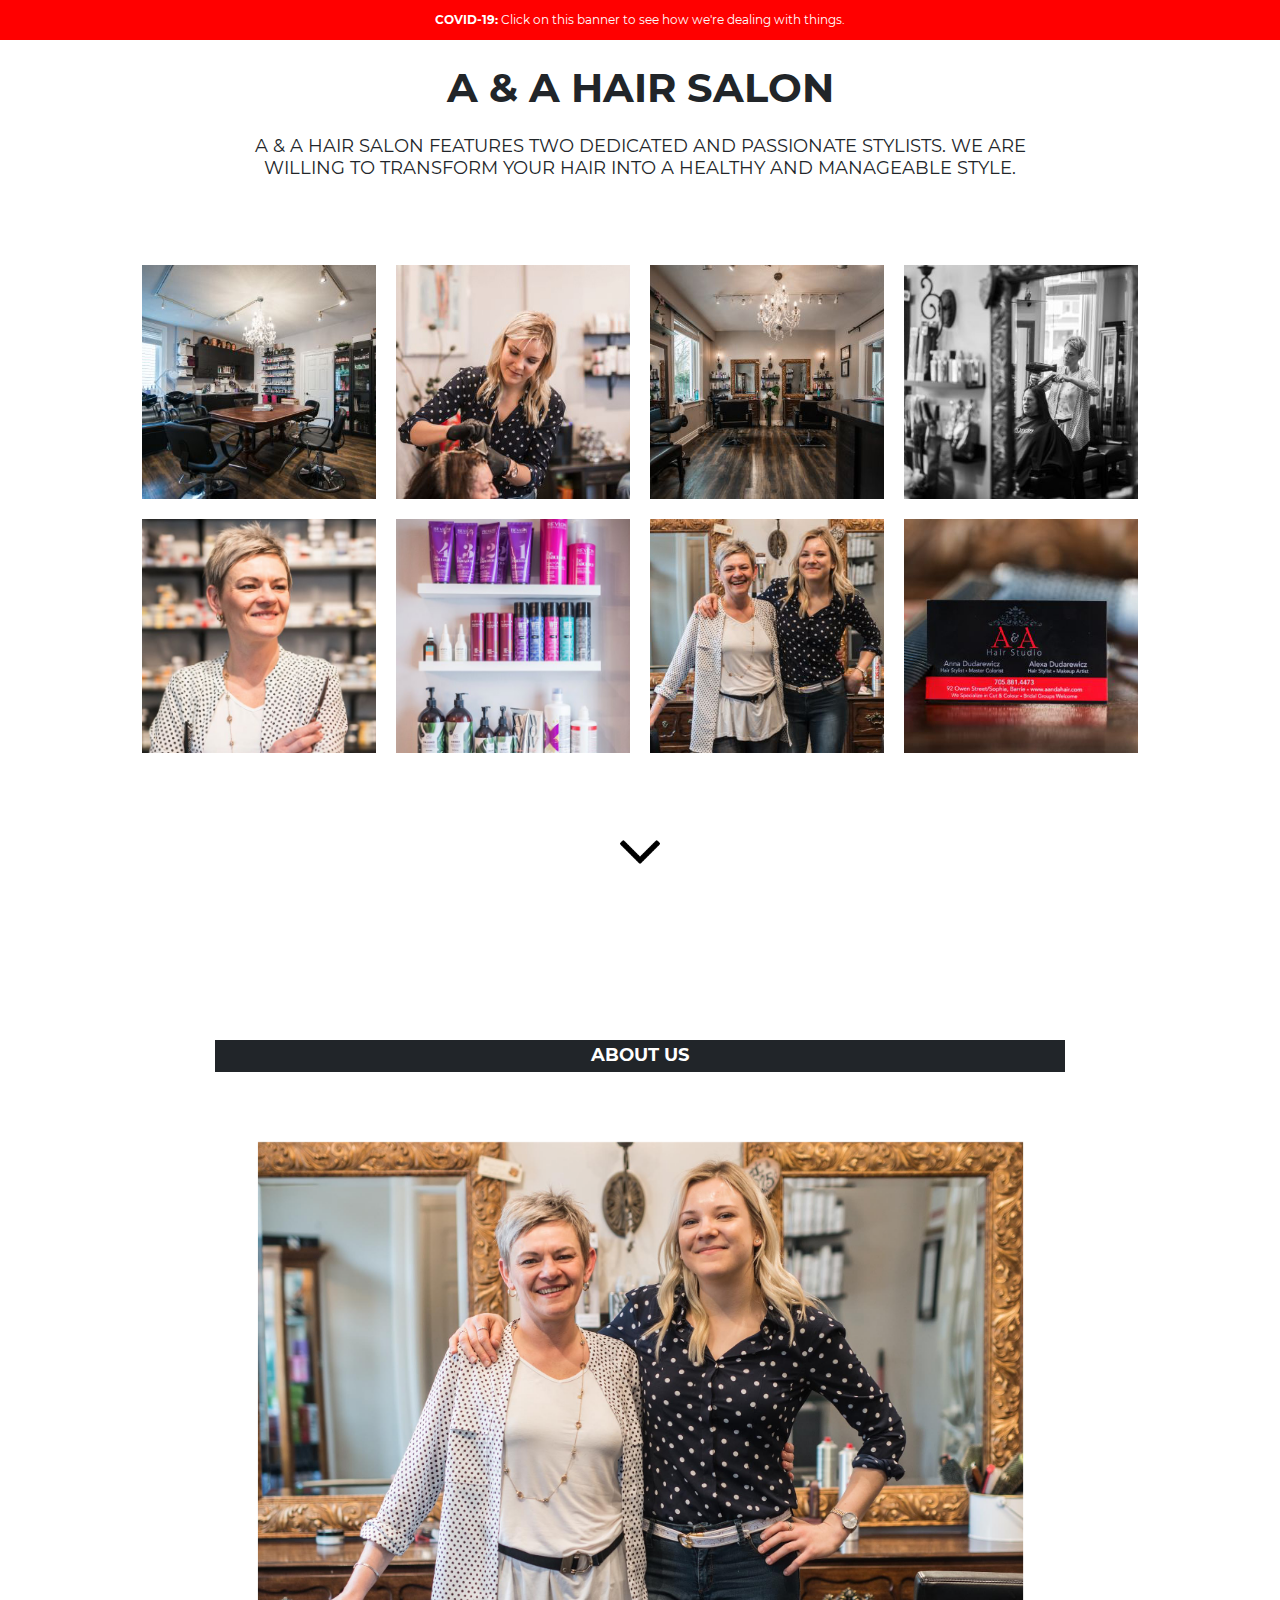
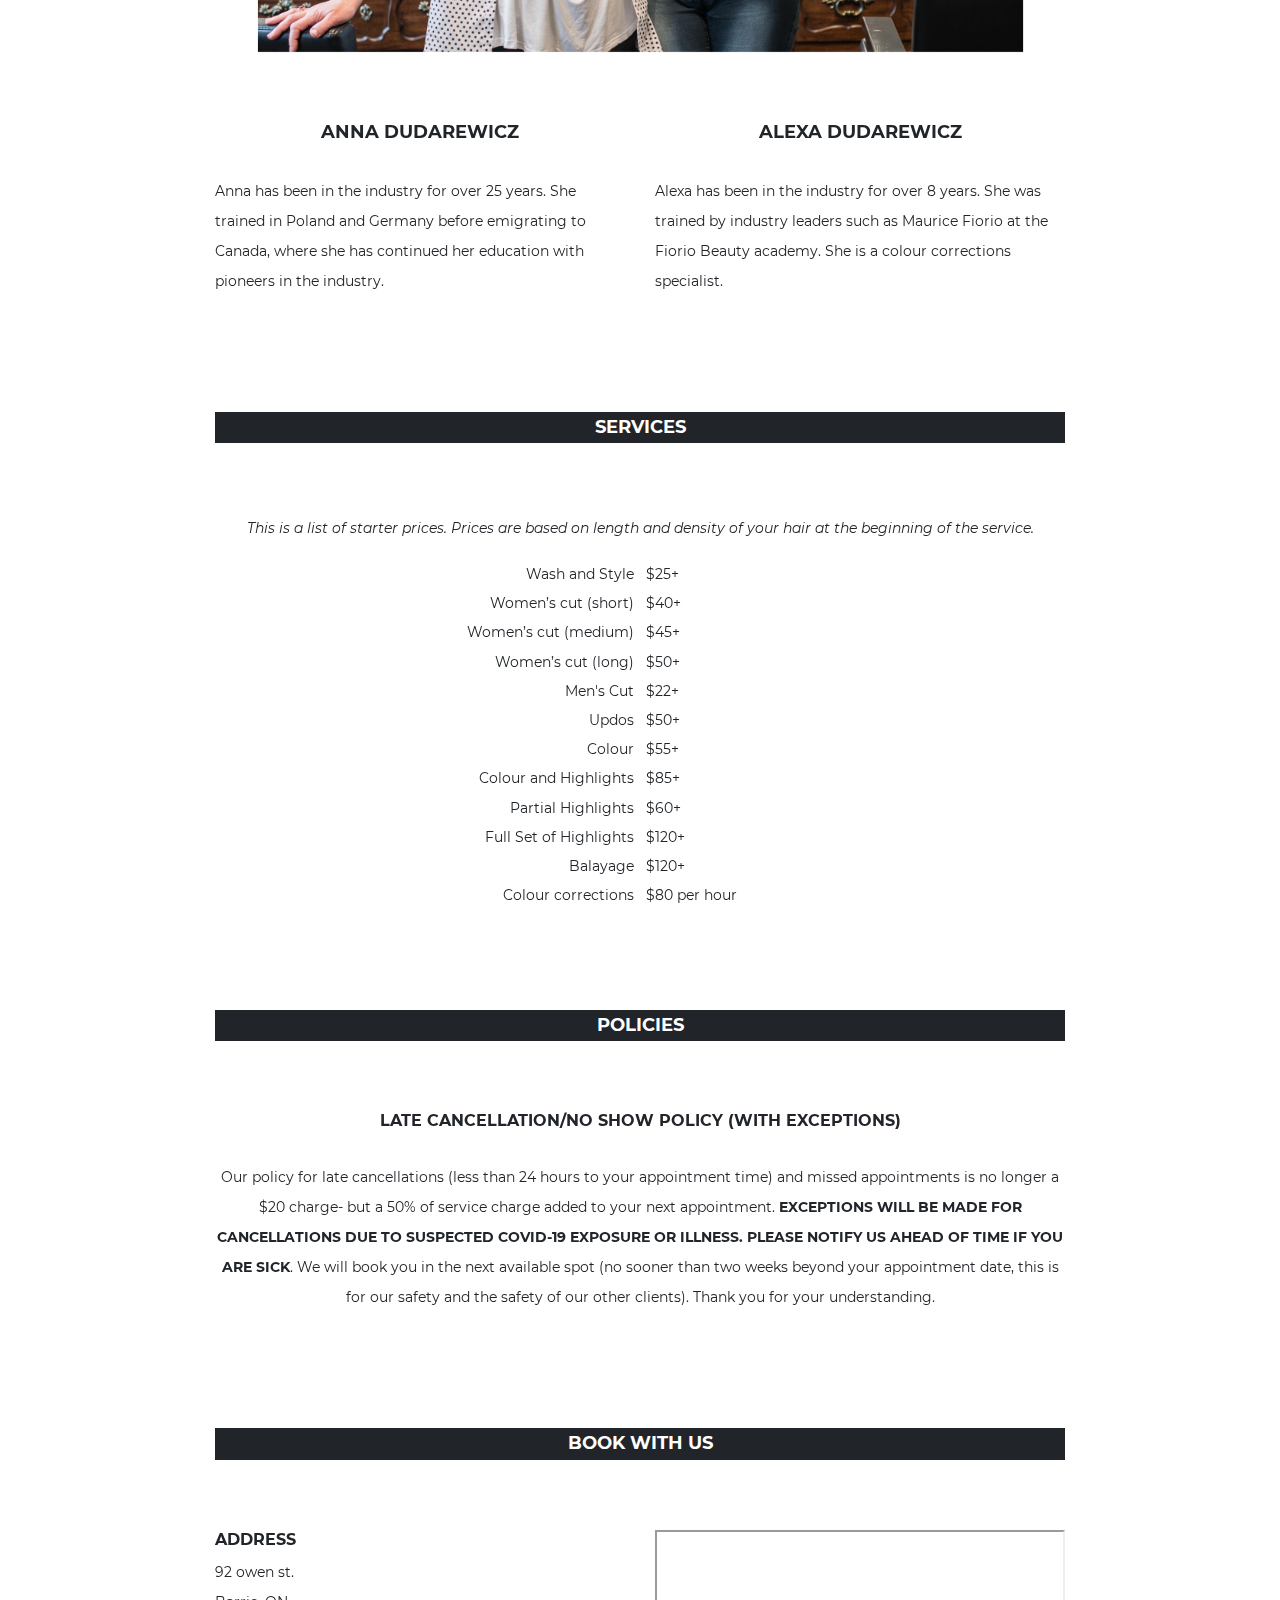
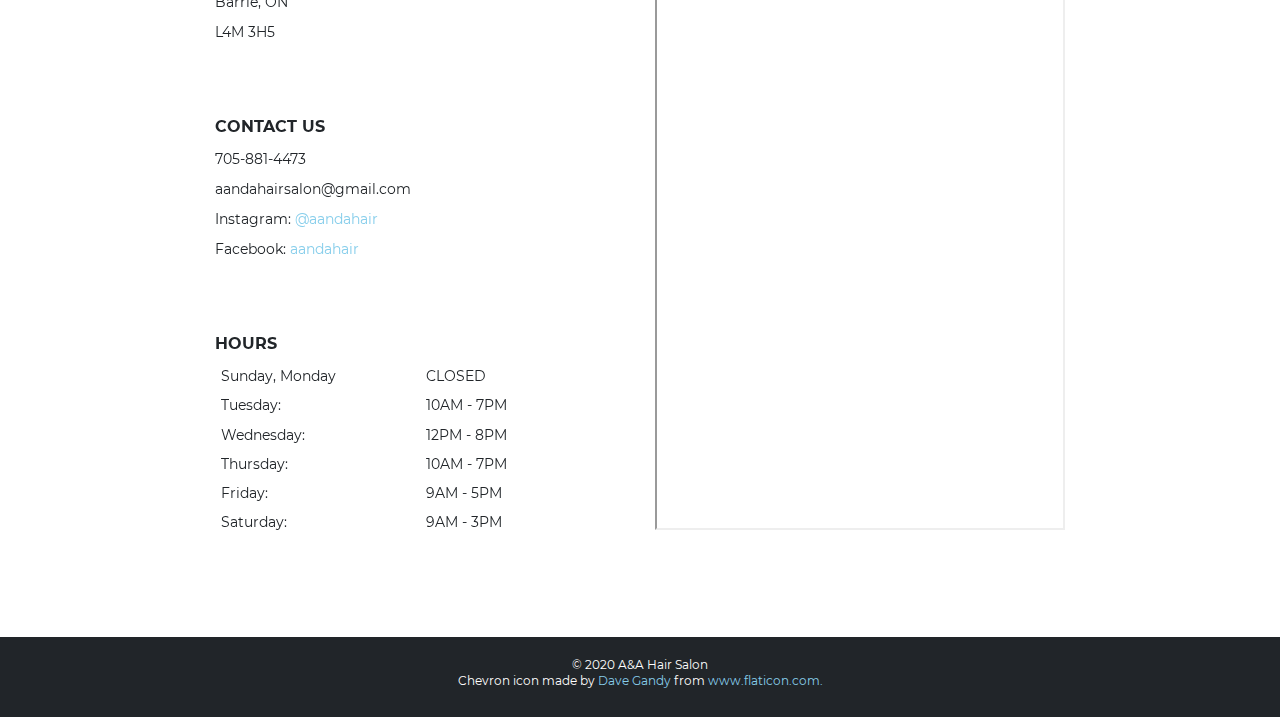
<file: index.html>
<head>
    <title>A & A Hair Salon</title>
    <link rel="stylesheet" href="bootstrap/css/bootstrap.min.css">
    <link rel="stylesheet" href="css/montserrat.css">
    <link rel="stylesheet" href="css/style.css">
    <meta name="viewport" content="width=device-width, initial-scale=1.0">
</head>

<body>
    <section class="warning-nav">
        <a href="./covid.html">
            <div class="row">
                <div class="col-12">
                    <p class="content"> <b>COVID-19:</b> Click on this banner to see how we're dealing with things. </p>
                </div>
            </div>
        </a>
    </section>
    <section class="main-display section-outer section-inner-restrict">
        <div class="main-display__text-container main-display__container">
            <h1 id="main-title" class="mt-4">A & A Hair Salon</h1>
            <h3 class="subtitle mt-4">A & A Hair Salon features two <span class="b">dedicated and passionate stylists. We are willing to transform your hair into a healthy and manageable style.</h3>
        </div>
        <!--Desktop, view of 8 selected images -->
        <div class="main-display__images main-display__container main-display__desktop">
            <div class="main-display__images-col">
                <img class="main-display__img" src="img/AandAHair-2185-crop.jpg" alt=""/>
                <img class="main-display__img" src="img/AandAHair-2053-crop.jpg" alt=""/>
                <img class="main-display__img" src="img/AandAHair-2050-crop.jpg" alt=""/>
                <img class="main-display__img" src="img/AandAHair-2068-crop.jpg" alt=""/>
            </div>
            <div class="main-display__images-col">
                <img class="main-display__img" src="img/AandAHair-2217-crop.jpg" alt=""/>
                <img class="main-display__img" src="img/AandAHair-2060-crop.jpg" alt=""/>
                <img class="main-display__img" src="img/AandAHair-2159-crop.jpg" alt=""/>
                <img class="main-display__img" src="img/AandAHair-2241-crop.jpg" alt=""/>
            </div>
        </div>
        <!--Mobile, view of 4 selected images -->
        <div class="main-display__images main-display__container main-display__mobile">
            <div class="main-display__images-col">
                <img class="main-display__img" src="img/AandAHair-2185-crop.jpg" alt=""/>
                <img class="main-display__img" src="img/AandAHair-2053-crop.jpg" alt=""/>
            </div>
            <div class="main-display__images-col">
                <img class="main-display__img" src="img/AandAHair-2217-crop.jpg" alt=""/>
                <img class="main-display__img" src="img/AandAHair-2060-crop.jpg" alt=""/>
            </div>
        </div>
        <div class="main-display__skip-section main-display__container">
            <img id="down-arrow" src="img/angle-arrow-down.png" />
        </div>
    </section>


    <section id="jump-here" class="about-us section-margin">
        <div class="about-us__inner section-inner-restrict">
            <h3 id="about-us-heading" class="section-heading section-heading-bottom-margin-small-mobile">About Us</h3>
            <div class="row mt-4">
                <div class="col-12">
                    <img class="about-us__image" src="img/AandAHair-2161.jpg"/>
                </div>
            </div>
            <div class="row inner-section-top-margin inner-section-top-margin-small-mobile">
                <div class="col-12 col-md-6">
                    <h5 class="about-us__name inner-subtitle inner-section-top-margin-mobile">Anna Dudarewicz</h5>
                    <p class="pt-4">Anna has been in the industry for over 25 years. She trained in Poland and Germany before emigrating to Canada, where she has continued her education with pioneers in the industry. </p>
                </div>
                <div class="col-12 col-md-6 inner-section-top-margin-mobile">
                    <h5 class="about-us__name inner-subtitle">Alexa Dudarewicz</h5>
                    <p class="pt-4">Alexa has been in the industry for over 8 years. She was trained by industry leaders such as Maurice Fiorio at the Fiorio Beauty academy. She is a colour corrections specialist. </p>
                </div>
            </div>
        </div>
    </section>


    <section class="prices section-margin">
        <div class="prices__inner section-inner-restrict">
            <h3 class="section-heading section-heading-bottom-margin-small-mobile">Services</h3>
            <div class="row">
                <div class="col-12">
                    <div class="prices__table-section">
                        <p class="prices__title-sub">This is a list of starter prices. Prices are based on length and density of your hair at the beginning of the service.</p>
                        <div class="table-responsive">
                            <table class="prices__table table">
                                <tr><td class="prices__left-table-element">Wash and Style</td><td>$25+</td></tr>
                                <tr><td class="prices__left-table-element">Women’s cut (short)</td><td>$40+</td></tr>
                                <tr><td class="prices__left-table-element">Women’s cut (medium)</td><td>$45+</td></tr>
                                <tr><td class="prices__left-table-element">Women’s cut (long)</td><td>$50+</td></tr>
                                <tr><td class="prices__left-table-element">Men's Cut</td><td>$22+</td></tr>
                                <tr><td class="prices__left-table-element">Updos</td><td>$50+</td></tr>
                                <tr><td class="prices__left-table-element">Colour</td><td>$55+</td></tr>
                                <tr><td class="prices__left-table-element">Colour and Highlights</td><td>$85+</td></tr>
                                <tr><td class="prices__left-table-element">Partial Highlights</td><td>$60+</td></tr>
                                <tr><td class="prices__left-table-element">Full Set of Highlights</td><td>$120+</td></tr>
                                <tr><td class="prices__left-table-element">Balayage</td><td>$120+</td></tr>
                                <tr><td class="prices__left-table-element">Colour corrections</td><td>$80 per hour</td></tr>
                            </table>
                        </div>
                    </div>
                </div>
            </div>
        </div>
    </section>


    <section class="prices section-margin">
        <div class="prices__inner section-inner-restrict">
            <h3 class="section-heading section-heading-bottom-margin-small-mobile">Policies</h3>
            <div class="row">
                <div class="col-12">
                    <div class="prices__table-section">
                        <h3 class="inner-subtitle">LATE CANCELLATION/NO SHOW POLICY (WITH EXCEPTIONS)</h3>
                        <p class="pt-4">Our policy for late cancellations (less than 24 hours to your appointment time) and missed appointments is no longer a $20 charge- but a 50% of service charge added to your next appointment. <b>EXCEPTIONS WILL BE MADE FOR CANCELLATIONS DUE TO SUSPECTED COVID-19 EXPOSURE OR ILLNESS. PLEASE NOTIFY US AHEAD OF TIME IF YOU ARE SICK</b>. We will book you in the next available spot (no sooner than two weeks beyond your appointment date, this is for our safety and the safety of our other clients). Thank you for your understanding.</p>
                    </div>
                </div>
            </div>
        </div>
    </section>


    <section class="book-with-us section-margin">
        <div class="book-with-us__inner section-inner-restrict">
            <h3 class="section-heading section-heading-bottom-margin-small-mobile">Book With Us</h3>
            <div class="book-with-us__map-split-view">
                <div class="row mt-4">
                    <div class="col-12 col-md-6">
                        <div class="book-with-us__text-section">
                            <h4 class="book-with-us__sub-heading inner-subtitle">Address</h4>
                            <p class="book-with-us__text">
                                92 owen st. <br/>
                                Barrie, ON <br/>
                                L4M 3H5
                            </p>
                        </div>
                        <div class="book-with-us__text-section inner-section-top-margin">
                            <h4 class="book-with-us__sub-heading inner-subtitle">Contact Us</h4>
                            <p class="book-with-us__text">
                                705-881-4473 <br/>
                                aandahairsalon@gmail.com <br/>
                                Instagram: <a class="book-with-us__link" href="https://www.instagram.com/aandahair/">@aandahair</a> <br/>
                                Facebook: <a class="book-with-us__link" href="https://www.facebook.com/aandahair">aandahair</a>
                            </p>
                        </div>
                        <div class="book-with-us__text-section inner-section-top-margin">
                            <h4 class="book-with-us__sub-heading inner-subtitle">Hours</h4>
                            <div class="book-with-us__table-section">
                                <div class="table-responsive">
                                    <table class="hours-table table">
                                        <tr><td class="hours-table__left-table-element">Sunday, Monday</td><td>CLOSED</td></tr>
                                        <tr><td class="hours-table__left-table-element">Tuesday:</td><td>10AM - 7PM</td></tr>
                                        <tr><td class="hours-table__left-table-element">Wednesday:</td><td>12PM - 8PM</td></tr>
                                        <tr><td class="hours-table__left-table-element">Thursday:</td><td>10AM - 7PM</td></tr>
                                        <tr><td class="hours-table__left-table-element">Friday:</td><td>9AM - 5PM</td></tr>
                                        <tr><td class="hours-table__left-table-element">Saturday:</td><td>9AM - 3PM</td></tr>
                                    </table>
                                </div>
                            </div>
                        </div>
                    </div>
                    <div class="col-12 col-md-6 inner-section-top-margin-mobile">
                        <iframe
                            height="600px" 
                            width="100%" 
                            border="0" 
                            marginwidth="0" 
                            marginheight="0" 
                            src="https://mapquest.com/embed/canada/on/barrie/l4m-3h5/92-owen-st-44.393452,-79.688755?center=44.393300258584674,-79.68879461288452&zoom=14&maptype=map">
                        </iframe>
                    </div>
                </div>
            </div>
        </div>
    </section>
    
    
    <section class="footer section-margin">
        <p>
            © 2020 A&A Hair Salon <br>
            Chevron icon made by <a href="https://www.flaticon.com/authors/dave-gandy" title="Dave Gandy">Dave Gandy</a> from <a href="https://www.flaticon.com/" title="Flaticon"> www.flaticon.com.</a>
        </p>
    </section>

    <!-- Scripts -->
    <script src="jquery/jquery-3.5.1.min.js"></script>
    <script src="bootstrap/js/bootstrap.min.js"></script>
    <script src="js/scroll-to-title.js"></script>
</body>
</file>
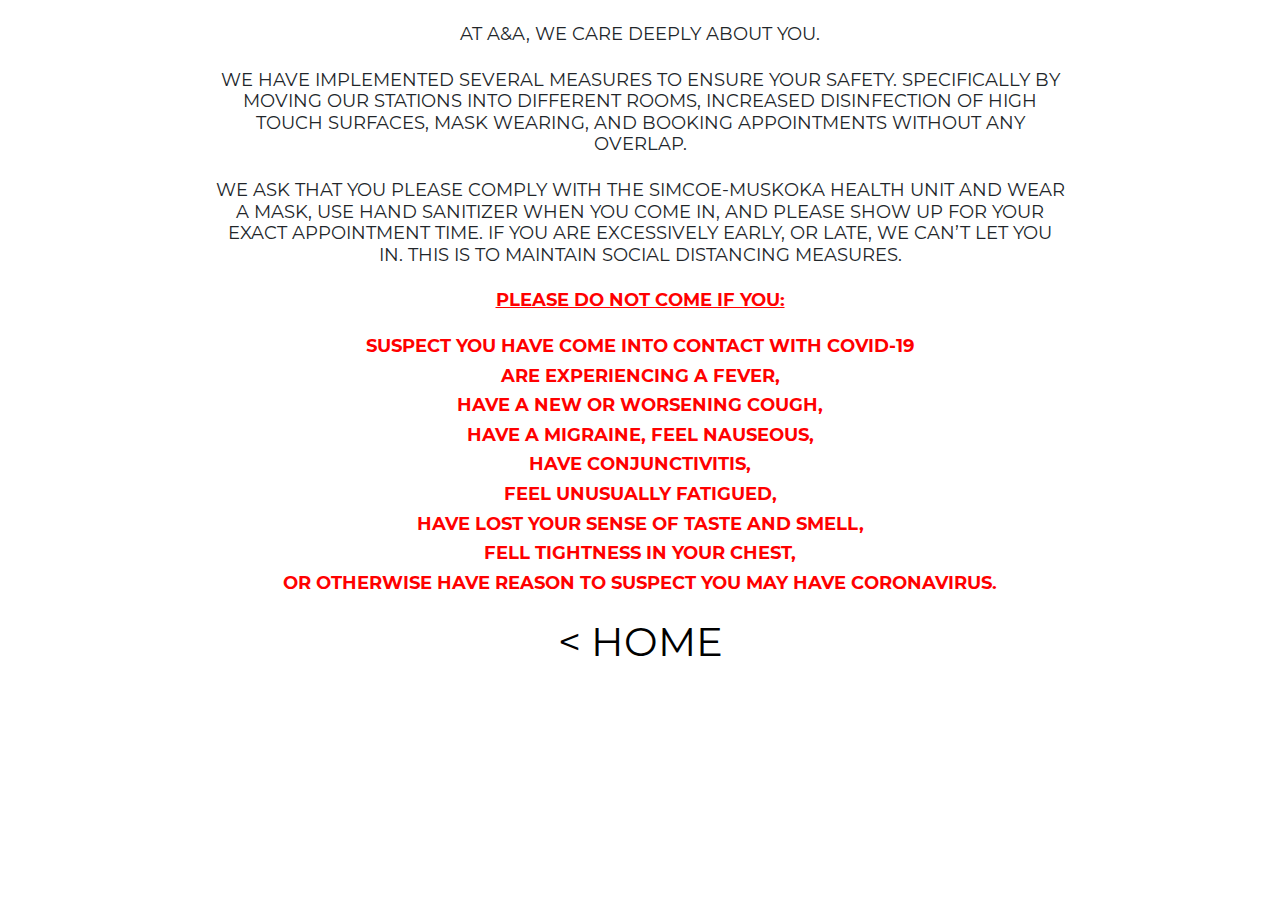
<file: covid.html>
<head>
  <title>A & A Hair Salon: COVID</title>
  <link rel="stylesheet" href="bootstrap/css/bootstrap.min.css" />
  <link rel="stylesheet" href="css/montserrat.css" />
  <link rel="stylesheet" href="css/style.css" />
  <meta name="viewport" content="width=device-width, initial-scale=1.0" />
</head>
<body>
  <section class="main-display section-outer section-inner-restrict">
    <div class="main-display__text-container main-display__container">
      <h3 class="subtitle mt-4">At A&A, we care deeply about you.</h3>
      <h3 class="subtitle mt-4">
        We have implemented several measures to ensure your safety. Specifically
        by moving our stations into different rooms, increased disinfection of
        high touch surfaces, mask wearing, and booking appointments without any
        overlap.
      </h3>
      <h3 class="subtitle mt-4">
        We ask that you please comply with the Simcoe-Muskoka Health Unit and
        wear a mask, use hand sanitizer when you come in, and please show up for
        your exact appointment time. If you are excessively early, or late, we
        can’t let you in. This is to maintain social distancing measures.
      </h3>
      <h3 class="subtitle covid-notif mt-4">
        <u>Please do not come if you:</u>
      </h3>
      <h3 class="subtitle covid-notif mt-4">
        Suspect you have come into contact with covid-19
      </h3>
      <h3 class="subtitle covid-notif">Are experiencing a fever,</h3>
      <h3 class="subtitle covid-notif">Have a new or worsening cough,</h3>
      <h3 class="subtitle covid-notif">Have a migraine, feel nauseous,</h3>
      <h3 class="subtitle covid-notif">Have conjunctivitis,</h3>
      <h3 class="subtitle covid-notif">Feel unusually fatigued,</h3>
      <h3 class="subtitle covid-notif">
        Have lost your sense of taste and smell,
      </h3>
      <h3 class="subtitle covid-notif">Fell tightness in your chest,</h3>
      <h3 class="subtitle covid-notif">
        Or otherwise have reason to suspect you may have coronavirus.
      </h3>

      <h1 id="main-title" class="mt-4">
        <a class="covid" href="./index.html"> &lt; Home </a>
      </h1>
    </div>
  </section>
</body>
</file>
<file: css/montserrat.css>
@font-face {
  font-family: "Montserrat";
  src: url("../fonts/Montserrat-Regular.woff") format("woff");
  font-weight: normal;
}

@font-face {
  font-family: "Montserrat";
  src: url("../fonts/Montserrat-Bold.woff") format("woff");
  font-weight: bold;
}

@font-face {
  font-family: "Montserrat";
  src: url("../fonts/Montserrat-Italic.woff") format("woff");
  font-style: italic;
}

@font-face {
  font-family: "Montserrat";
  src: url("../fonts/Montserrat-BoldItalic.woff") format("woff");
  font-style: italic;
  font-weight: bold;
}

@font-face {
  font-family: "Montserrat Black";
  src: url("../fonts/Montserrat-Black.woff") format("woff");
}
</file>
<file: css/style.css>
/* shared */
:root {
  /* fonts */
  /* Desktop */
  --subtitle-size-desktop: 18px;
  --sub-heading-size: 16px;
  --p-text-size-desktop: 14px;
  --disclaimer-text: 12px;
  --main-title: 40px;
  --subtitle: 18px;

  /* Mobile */
  --subtitle-size-mobile: 16px;
  --sub-heading-size-mobile: 14px;
  --p-text-size-mobile: 12px;
  --disclaimer-text-mobile: 10px;
  --main-title-mobile: 25px;
  --subtitle-mobile: 16px;

  /* Element sizing */
  --def-line-height: 30px;
  --footer-line-height: 16px;

  /* Colors */
  --main-dark: #212529;
  --inverse-text: #ffffff;
}

body {
  font-family: "Montserrat", sans-serif;
  color: var(--main-dark);

  height: 100vh;
  margin: 0;
}

p,
td {
  font-size: var(--p-text-size-desktop);
}

@media (max-width: 767px) {
  p,
  td {
    font-size: var(--p-text-size-mobile);
  }
}

p {
  line-height: var(--def-line-height);
}

a,
a:hover,
a.covid:hover {
  color: skyblue !important;
  text-decoration: none !important;
}

a.covid {
  font-weight: normal;
  color: black !important;
}

.section-heading {
  font-size: var(--subtitle-size-desktop);
  margin-bottom: 70px;
  font-weight: bold;
  text-transform: uppercase;
  text-align: center;

  background-color: var(--main-dark);
  color: var(--inverse-text);
  padding: 5px 0;
}

@media (max-width: 767px) {
  .section-heading {
    font-size: var(--subtitle-size-mobile);
  }
}

.section-outer {
  height: 100vh;
}

.section-inner-restrict {
  max-width: 850px;
  margin: 0 auto;
}

@media (max-width: 900px) {
  .section-inner-restrict {
    padding-left: 25px;
    padding-right: 25px;
  }
}

.section-margin {
  margin-top: 100px;
}

.inner-section-top-margin {
  margin-top: 70px;
}

@media (max-width: 767px) {
  .inner-section-top-margin-mobile {
    margin-top: 70px;
  }

  .inner-section-top-margin-small-mobile {
    margin-top: 20px;
  }

  .section-heading-bottom-margin-small-mobile {
    margin-bottom: 20px;
  }
}

.inner-subtitle {
  font-size: var(--sub-heading-size);
  text-transform: uppercase;
  font-weight: bold;
}

@media (max-width: 767px) {
  .inner-subtitle {
    font-size: var(--sub-heading-size-mobile);
  }
}

/* nav */
section.warning-nav {
  top: 0;
  position: -webkit-sticky;
  position: sticky;
  width: 100%;
  height: 40px;
  background-color: red;
}

section.warning-nav .row {
  margin: 0px;
}

section.warning-nav:hover {
  cursor: pointer;
}

section.warning-nav:hover a {
  text-decoration: none;
}

section.warning-nav .content {
  text-align: center;
  color: white;
  font-size: var(--disclaimer-text);
  margin-top: 5px;
}

@media (max-width: 767px) {
  section.warning-nav .content {
    font-size: var(--disclaimer-text-mobile);
  }
}

/* Footer */
section.footer {
  height: 80px;
  text-align: center;
  color: var(--inverse-text);
  background-color: var(--main-dark);
}

section.footer p {
  font-size: var(--disclaimer-text);
  line-height: var(--footer-line-height);
  padding-top: 20px;
}

@media (max-width: 767px) {
  section.footer p {
    font-size: var(--disclaimer-text-mobile);
  }
}

section.footer a,
section.footer a:hover {
  color: lightblue;
}

/* Main Display */
.main-display {
  text-transform: uppercase;
  text-align: center;

  display: flex;
  flex-direction: column;
  align-content: stretch;
}

.main-display__container {
  flex: 1 1 auto;
}

.main-display__text-container {
  margin: 0 auto;
}

#main-title {
  font-family: "Montserrat", sans-serif;
  font-weight: bold;
  font-size: var(--main-title);
}

@media (max-width: 767px) {
  #main-title {
    font-size: var(--main-title-mobile);
  }
}

.subtitle {
  font-size: var(--subtitle);
}

.covid-notif {
  font-weight: bold;
  color: red;
}

@media (max-width: 767px) {
  .subtitle {
    font-size: var(--subtitle);
  }
}

#down-arrow {
  width: 40px;
}

#down-arrow:hover {
  cursor: pointer;
}

@media (min-width: 768px) {
  .main-display__desktop {
    display: block !important;
  }

  .main-display__mobile {
    display: none !important;
  }
}

@media (max-width: 767px) {
  .main-display__desktop {
    display: none !important;
  }

  .main-display__mobile {
    display: block !important;
  }
}

.main-display__skip-section {
  margin: auto 0;
}

/* Main Display Images */
.main-display__images {
  max-width: 1500px;

  display: flex;
  flex-direction: column;
}

.main-display__images-col {
  display: flex;
  justify-content: center;
}

.main-display__img {
  max-height: 26vh;
  margin: 10px 10px;
}

/* About Us */
#about-us-heading {
  text-align: center;
}

.about-us__name {
  font-size: var(--subtitle-size-desktop);
  text-transform: uppercase;
  text-align: center;
}

@media (max-width: 767px) {
  .about-us__name {
    font-size: var(--subtitle-size-mobile);
  }
}

.about-us__image {
  display: block;
  margin: 0 auto;
  width: 90%;
}

/* Prices */
.prices__title-sub {
  font-style: italic;
}

.prices__table-section {
  text-align: center;
}

p.prices__disclaimer {
  font-size: var(--disclaimer-text);
  font-style: italic;
  text-align: center;
  color: lightgray;
  text-transform: uppercase;
}

@media (max-width: 767px) {
  p.prices__disclaimer {
    font-size: var(--disclaimer-text-mobile);
  }
}

/* book with us */
.book-with-us__sub-heading {
  font-size: var(--sub-heading-size);
}

@media (max-width: 767px) {
  .book-with-us__sub-heading {
    font-size: var(--sub-heading-size-mobile);
  }
}

@media (max-width: 768px) {
  .book-with-us__text-section {
    text-align: center;
  }

  .hours-table__left-table-element {
    text-align: right;
  }
}

/*tables*/
table.prices__table,
table.hours-table {
  margin: 0 auto !important;
  width: 100% !important;
}

table.prices__table td,
table.hours-table td {
  width: 50% !important;
  padding-left: 0px;
}

table.prices__table td.prices__left-table-element {
  text-align: right;
}

table.prices__table td,
table.prices__table th,
table.hours-table td,
table.hours-table th {
  border: none;
  padding: 0.4em;
}
</file>
